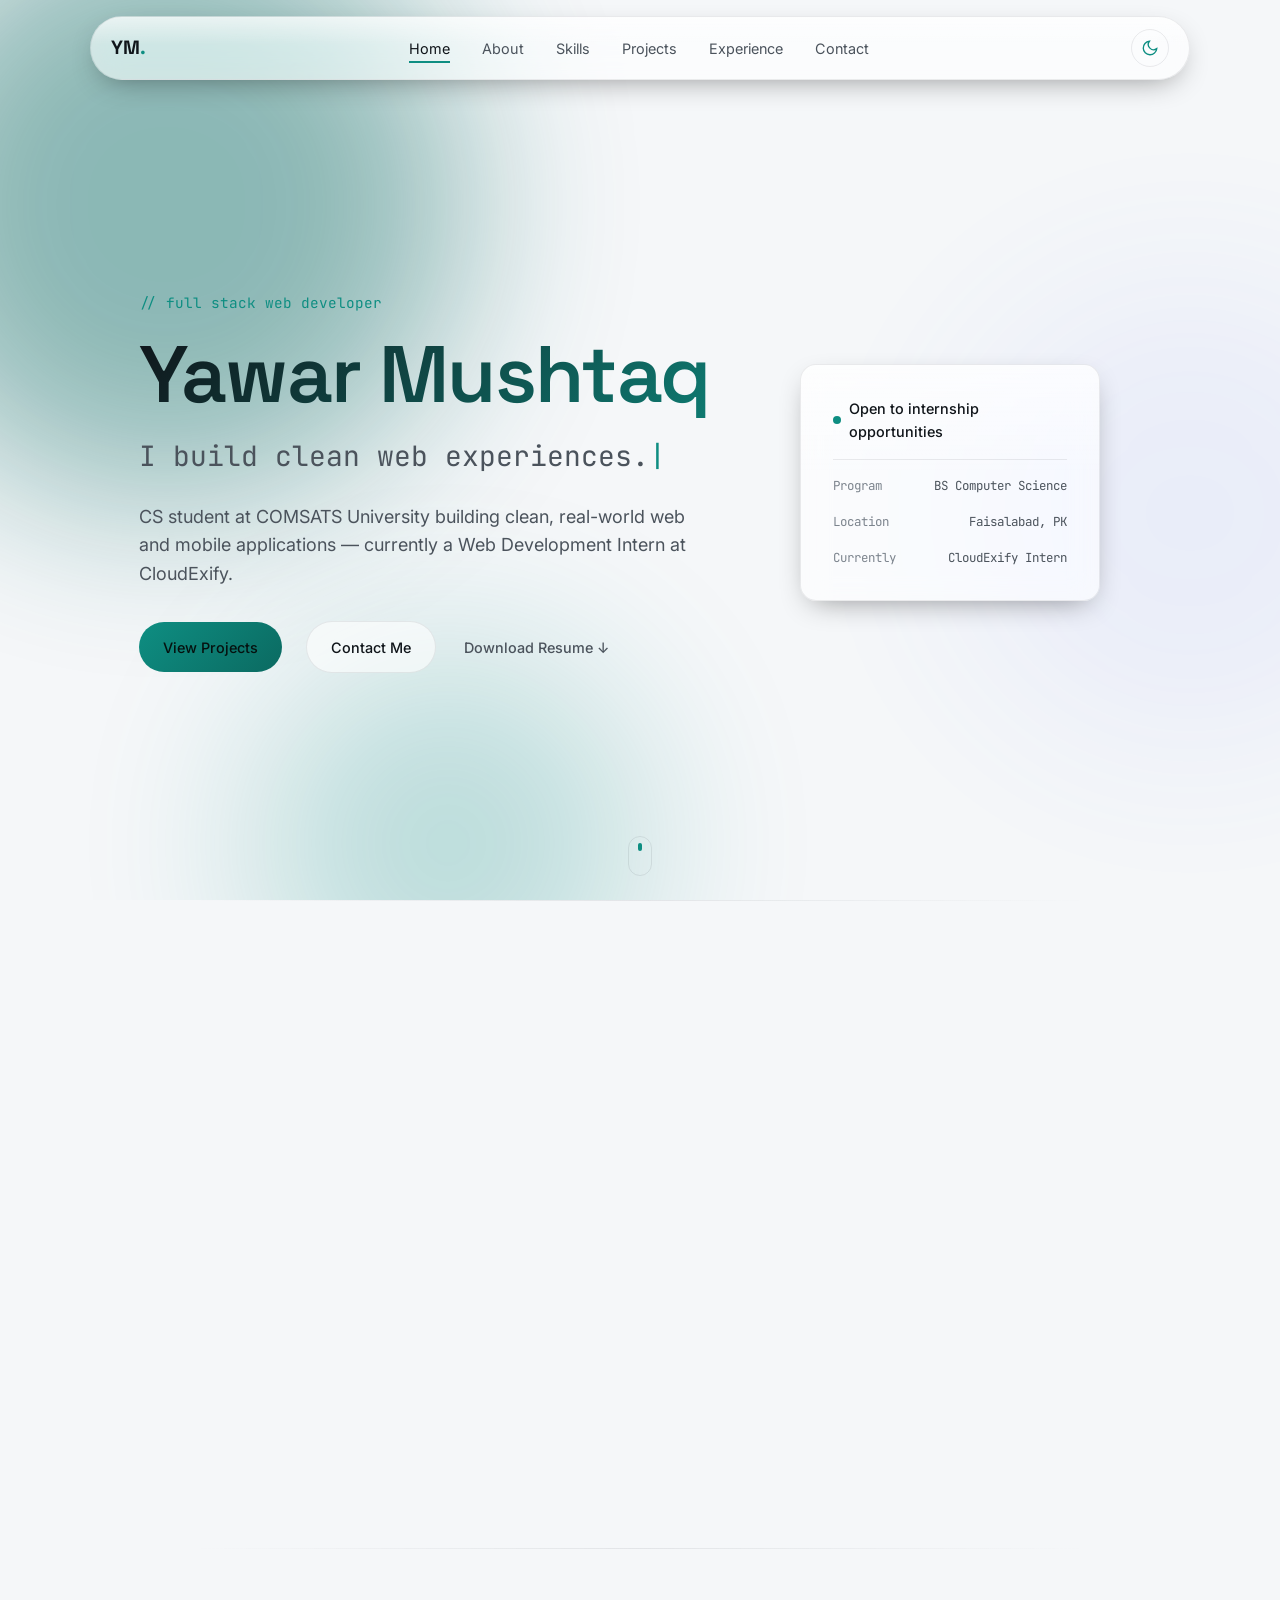
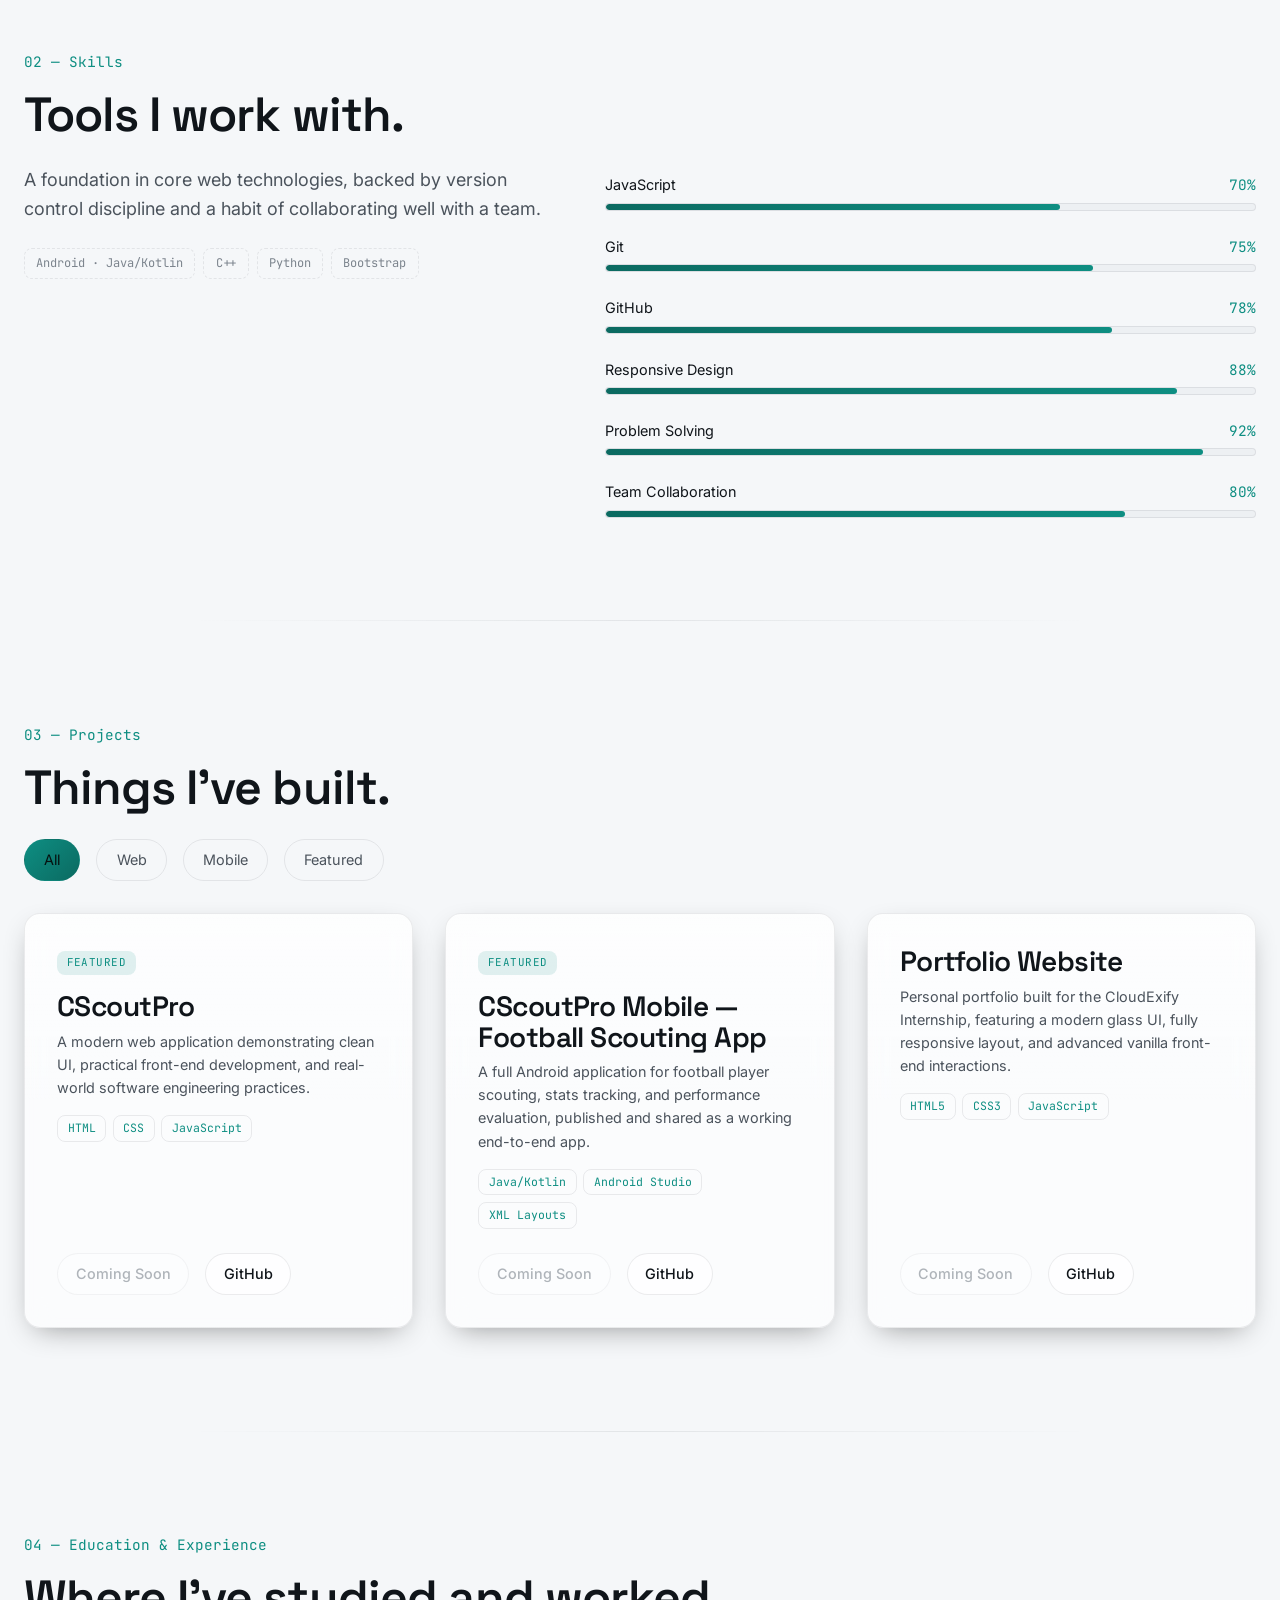
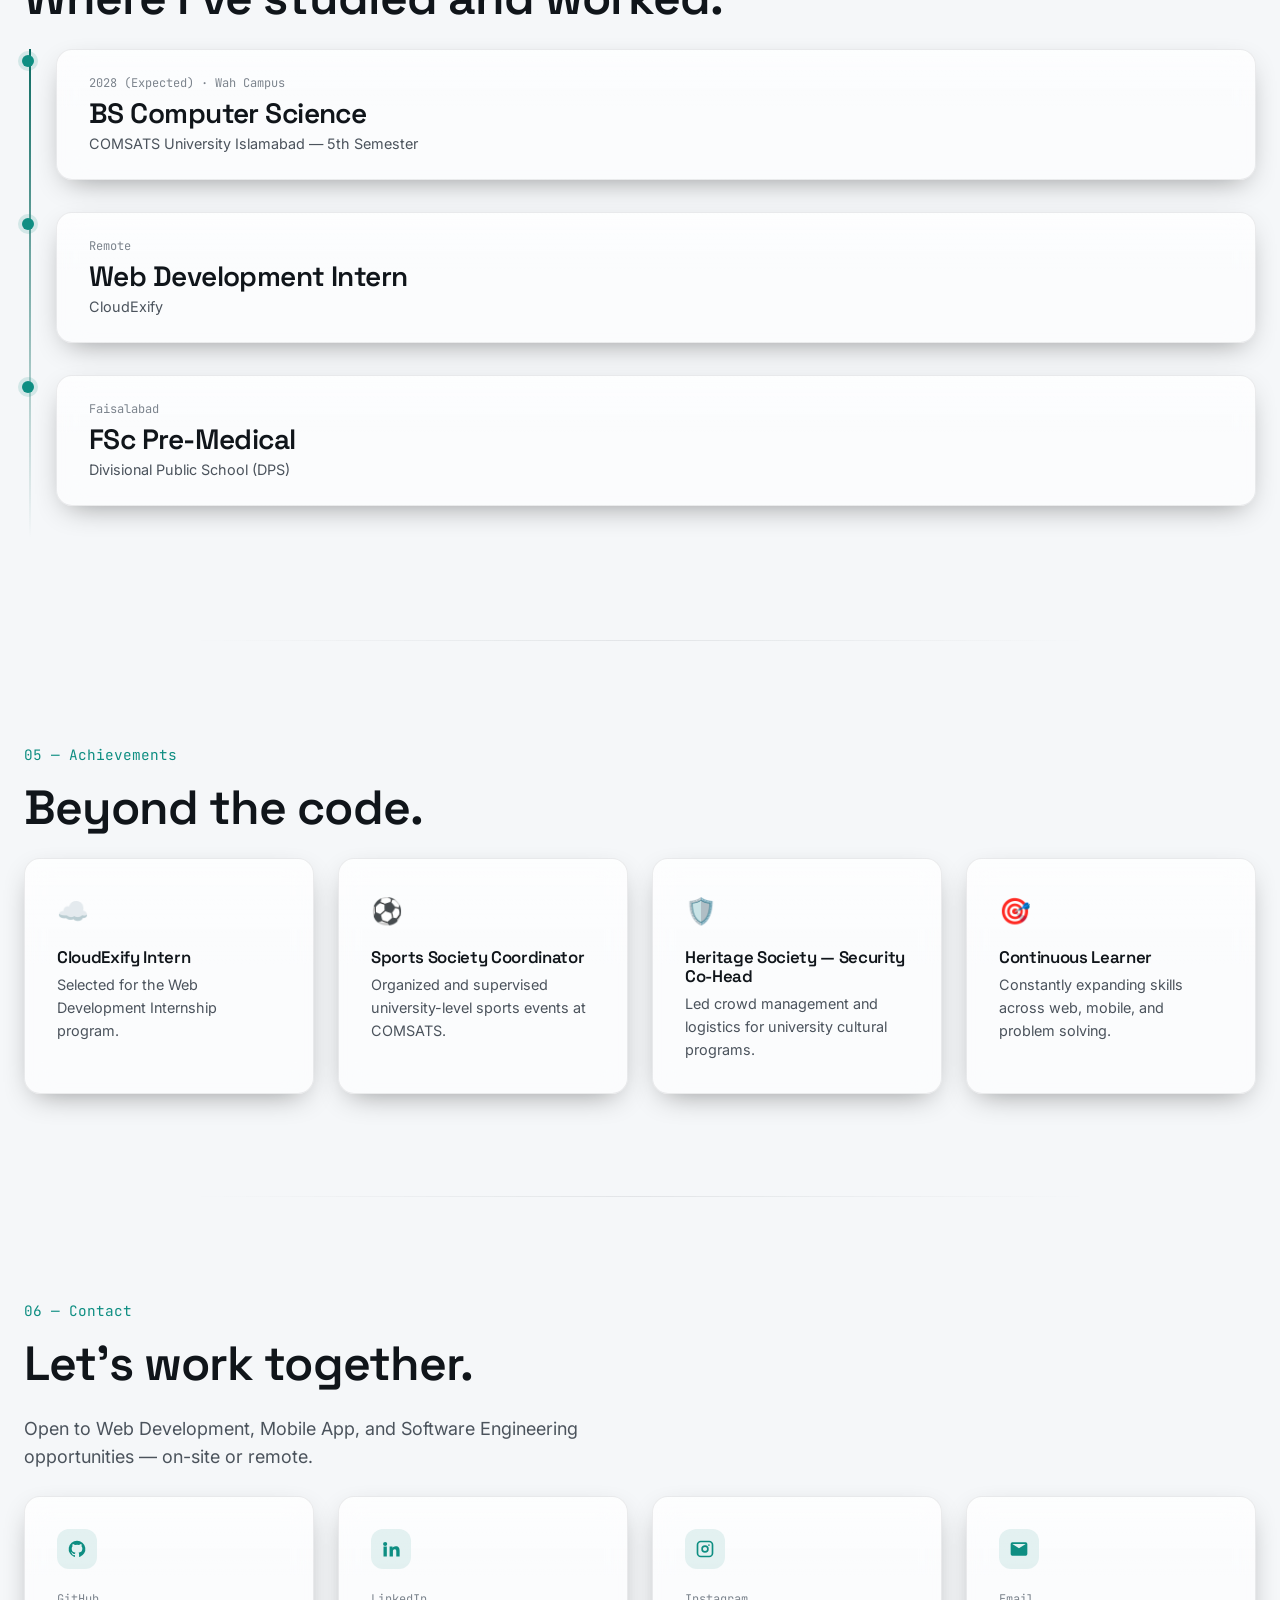
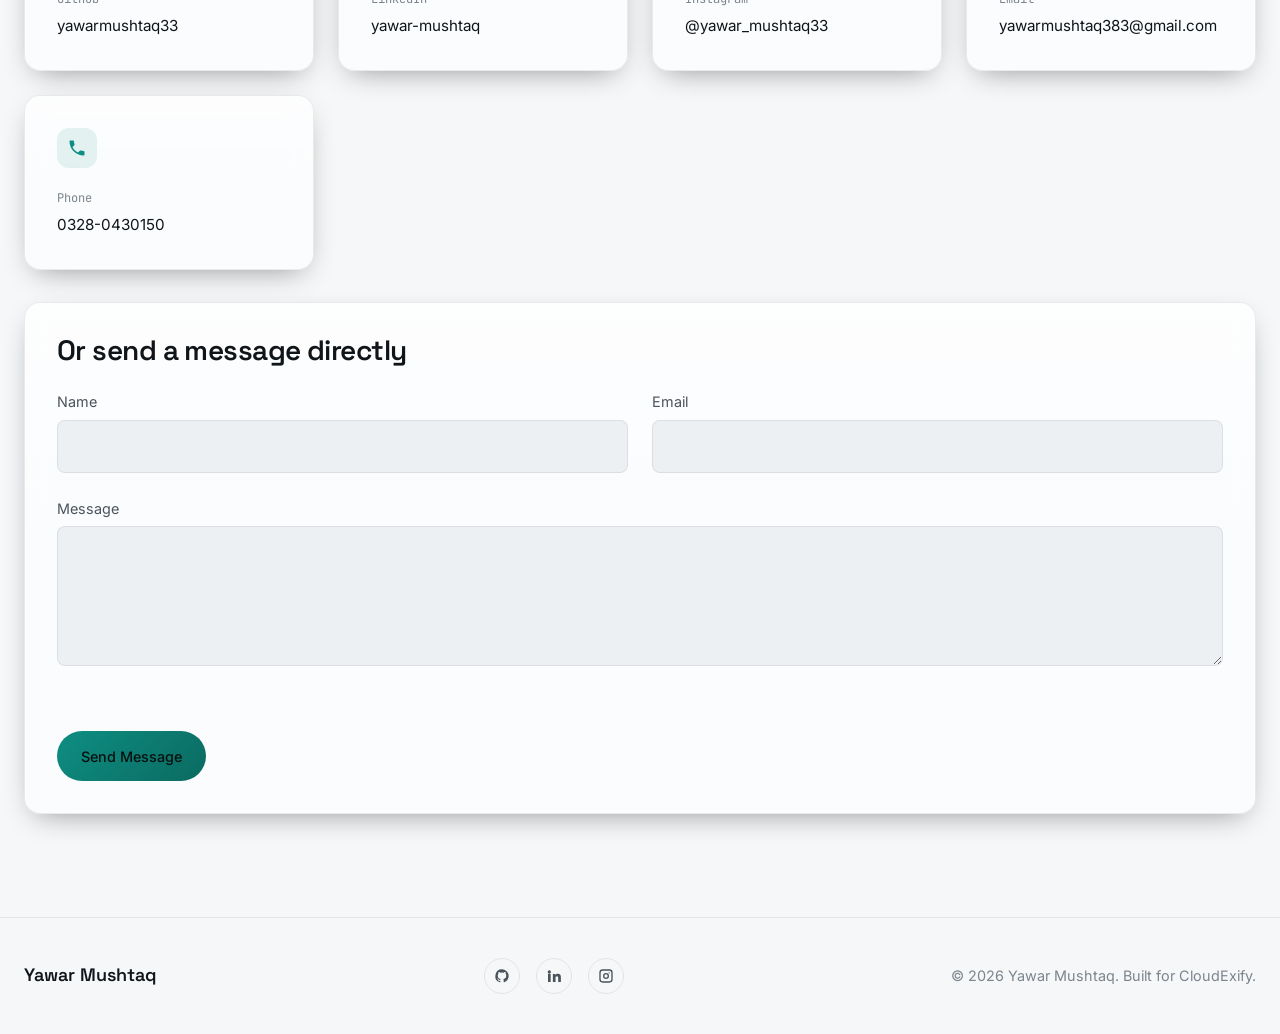
<file: index.html>
<!DOCTYPE html>
<html lang="en">
<head>
  <meta charset="UTF-8">
  <meta name="viewport" content="width=device-width, initial-scale=1.0">
  <title>Yawar Mushtaq — Full Stack Web Developer</title>
  <meta name="description" content="Yawar Mushtaq is a Computer Science student and Full Stack Web Developer building clean, modern, real-world applications. CloudExify Web Development Intern.">
  <meta name="theme-color" content="#08090C">

  <!-- Canonical — update to your live domain after deploying -->
  <link rel="canonical" href="https://your-domain.vercel.app/">

  <!-- Open Graph -->
  <meta property="og:type" content="website">
  <meta property="og:title" content="Yawar Mushtaq — Full Stack Web Developer">
  <meta property="og:description" content="Computer Science student and developer building clean, modern, real-world web and mobile applications.">
  <meta property="og:image" content="assets/images/og-cover.png">
  <meta property="og:url" content="https://your-domain.vercel.app/">

  <!-- Twitter Card -->
  <meta name="twitter:card" content="summary_large_image">
  <meta name="twitter:title" content="Yawar Mushtaq — Full Stack Web Developer">
  <meta name="twitter:description" content="Computer Science student and developer building clean, modern, real-world web and mobile applications.">
  <meta name="twitter:image" content="assets/images/og-cover.png">

  <!-- Favicons & App Icons -->
  <link rel="icon" href="assets/icons/favicon.ico?v=2">
  <link rel="icon" type="image/svg+xml" href="assets/icons/favicon.svg?v=2">
  <link rel="apple-touch-icon" href="assets/icons/apple-touch-icon.png?v=2">
  <link rel="manifest" href="site.webmanifest?v=2">
  <meta name="msapplication-TileColor" content="#08090C">
  <meta name="msapplication-config" content="browserconfig.xml">

  <!-- Structured data: Person schema for richer search results -->
  <script type="application/ld+json">
  {
    "@context": "https://schema.org",
    "@type": "Person",
    "name": "Yawar Mushtaq",
    "jobTitle": "Full Stack Web Developer",
    "description": "Computer Science student and full stack web developer building clean, modern, real-world web and mobile applications.",
    "url": "https://your-domain.vercel.app/",
    "image": "https://your-domain.vercel.app/assets/images/og-cover.png",
    "sameAs": [
      "https://github.com/yawarmushtaq33",
      "https://www.linkedin.com/in/yawar-mushtaq-2865573a6",
      "https://instagram.com/yawar_mushtaq33"
    ]
  }
  </script>

  <!-- Fonts -->
  <link rel="preconnect" href="https://fonts.googleapis.com">
  <link rel="preconnect" href="https://fonts.gstatic.com" crossorigin>
  <link href="https://fonts.googleapis.com/css2?family=Space+Grotesk:wght@600;700&family=Inter:wght@400;500&family=JetBrains+Mono:wght@400&display=swap" rel="stylesheet">

  <link rel="stylesheet" href="css/style.css">
</head>
<body>

  <!-- Skip link for keyboard users -->
  <a class="skip-link" href="#main">Skip to main content</a>

  <!-- Icon sprite: each icon is defined once here and referenced via <use> everywhere else -->
  <svg xmlns:xlink="http://www.w3.org/1999/xlink" style="position:absolute; width:0; height:0; overflow:hidden" aria-hidden="true">
    <symbol id="icon-github" viewBox="0 0 24 24"><path d="M12 2a10 10 0 0 0-3.16 19.49c.5.09.68-.22.68-.48v-1.7c-2.78.6-3.37-1.34-3.37-1.34-.46-1.16-1.11-1.47-1.11-1.47-.91-.62.07-.6.07-.6 1 .07 1.53 1.03 1.53 1.03.9 1.53 2.36 1.09 2.94.84.09-.65.35-1.09.63-1.34-2.22-.25-4.56-1.11-4.56-4.94 0-1.09.39-1.98 1.03-2.68-.1-.25-.45-1.27.1-2.65 0 0 .84-.27 2.75 1.02a9.4 9.4 0 0 1 5 0c1.91-1.3 2.75-1.02 2.75-1.02.55 1.38.2 2.4.1 2.65.64.7 1.03 1.59 1.03 2.68 0 3.84-2.34 4.68-4.57 4.93.36.31.68.92.68 1.85v2.74c0 .27.18.58.69.48A10 10 0 0 0 12 2Z"/></symbol>
    <symbol id="icon-linkedin" viewBox="0 0 24 24"><path d="M4.98 3.5a2.5 2.5 0 1 1 0 5 2.5 2.5 0 0 1 0-5ZM3 9h4v12H3V9Zm7 0h3.8v1.64h.05c.53-.98 1.82-2 3.75-2 4 0 4.74 2.5 4.74 5.76V21h-4v-5.6c0-1.34-.02-3.06-1.87-3.06-1.87 0-2.16 1.44-2.16 2.96V21h-4V9Z"/></symbol>
    <symbol id="icon-instagram" viewBox="0 0 24 24"><path d="M7 2h10a5 5 0 0 1 5 5v10a5 5 0 0 1-5 5H7a5 5 0 0 1-5-5V7a5 5 0 0 1 5-5Zm0 2a3 3 0 0 0-3 3v10a3 3 0 0 0 3 3h10a3 3 0 0 0 3-3V7a3 3 0 0 0-3-3H7Zm5 3.5a4.5 4.5 0 1 1 0 9 4.5 4.5 0 0 1 0-9Zm0 2a2.5 2.5 0 1 0 0 5 2.5 2.5 0 0 0 0-5Zm4.75-3.25a1 1 0 1 1 0 2 1 1 0 0 1 0-2Z"/></symbol>
    <symbol id="icon-email" viewBox="0 0 24 24"><path d="M4 4h16a2 2 0 0 1 2 2v12a2 2 0 0 1-2 2H4a2 2 0 0 1-2-2V6a2 2 0 0 1 2-2Zm0 2 8 5 8-5"/></symbol>
    <symbol id="icon-phone" viewBox="0 0 24 24"><path d="M6.6 10.8c1.4 2.8 3.8 5.2 6.6 6.6l2.2-2.2c.3-.3.7-.4 1-.2 1.1.4 2.3.6 3.6.6.6 0 1 .4 1 1V20c0 .6-.4 1-1 1C10.6 21 3 13.4 3 4c0-.6.4-1 1-1h3.4c.6 0 1 .4 1 1 0 1.3.2 2.5.6 3.6.1.4 0 .8-.2 1L6.6 10.8Z"/></symbol>
  </svg>

  <!-- Reactive background lighting (signature element) -->
  <div class="bg-spotlight" aria-hidden="true">
    <div class="blob blob--one"></div>
    <div class="blob blob--two"></div>
    <div class="blob blob--three"></div>
  </div>

  <!-- Page load animation -->
  <div class="preloader" id="preloader" aria-hidden="true">
    <span class="preloader__mark">YM</span>
    <span class="preloader__bar"><span class="preloader__bar-fill"></span></span>
  </div>

  <!-- Scroll progress indicator -->
  <div class="scroll-progress" id="scrollProgress" role="progressbar" aria-label="Page scroll progress" aria-valuemin="0" aria-valuemax="100" aria-valuenow="0"></div>

  <!-- ============ NAV ============ -->
  <header class="nav-wrapper">
    <nav class="nav glass" aria-label="Primary">
      <a href="#home" class="nav__logo">YM<span class="nav__logo-dot">.</span></a>

      <button class="nav__toggle" id="navToggle" aria-label="Open menu" aria-expanded="false" aria-controls="navMenu">
        <span></span><span></span><span></span>
      </button>

      <ul class="nav__menu" id="navMenu">
        <li><a href="#home" class="nav__link" data-nav>Home</a></li>
        <li><a href="#about" class="nav__link" data-nav>About</a></li>
        <li><a href="#skills" class="nav__link" data-nav>Skills</a></li>
        <li><a href="#projects" class="nav__link" data-nav>Projects</a></li>
        <li><a href="#experience" class="nav__link" data-nav>Experience</a></li>
        <li><a href="#contact" class="nav__link" data-nav>Contact</a></li>
      </ul>

      <button class="theme-toggle" id="themeToggle" aria-label="Switch to light theme" aria-pressed="false">
        <svg class="icon icon--sun" viewBox="0 0 24 24" aria-hidden="true"><circle cx="12" cy="12" r="4"></circle><path d="M12 2v2M12 20v2M4.9 4.9l1.4 1.4M17.7 17.7l1.4 1.4M2 12h2M20 12h2M4.9 19.1l1.4-1.4M17.7 6.3l1.4-1.4"></path></svg>
        <svg class="icon icon--moon" viewBox="0 0 24 24" aria-hidden="true"><path d="M21 12.8A9 9 0 1 1 11.2 3 7 7 0 0 0 21 12.8Z"></path></svg>
      </button>
    </nav>
  </header>

  <main id="main">

    <!-- ============ HERO ============ -->
    <section id="home" class="hero">
      <div class="container hero__grid">
        <div class="hero__content">
          <p class="eyebrow">// full stack web developer</p>
          <h1 class="hero__title">Yawar Mushtaq</h1>
          <p class="hero__typewriter">
            <span id="typewriter" aria-live="polite"></span><span class="cursor" aria-hidden="true">|</span>
          </p>
          <p class="hero__lede">
            CS student at COMSATS University building clean, real-world web and mobile applications —
            currently a Web Development Intern at CloudExify.
          </p>
          <div class="hero__actions">
            <a href="#projects" class="btn btn--primary">View Projects</a>
            <a href="#contact" class="btn btn--ghost">Contact Me</a>
            <a href="assets/resume/Yawar_Mushtaq_Resume.pdf" class="btn btn--link" download>Download Resume ↓</a>
          </div>
        </div>

        <div class="hero__visual">
          <div class="status-card glass">
            <p class="status-card__badge">
              <span class="status-card__dot" aria-hidden="true"></span>
              Open to internship opportunities
            </p>
            <p class="status-card__row"><span>Program</span><span>BS Computer Science</span></p>
            <p class="status-card__row"><span>Location</span><span>Faisalabad, PK</span></p>
            <p class="status-card__row"><span>Currently</span><span>CloudExify Intern</span></p>
          </div>
        </div>
      </div>
      <a href="#about" class="scroll-cue" aria-label="Scroll to About section">
        <span></span>
      </a>
    </section>

    <!-- ============ ABOUT ============ -->
    <section id="about" class="section">
      <div class="container">
        <p class="section-eyebrow reveal">01 — About</p>
        <h2 class="section-title reveal">A developer who likes solving real problems.</h2>

        <div class="about__grid">
          <p class="about__text reveal">
            I'm a Computer Science student at COMSATS University, currently in my 5th semester,
            with a genuine passion for web development and software engineering. I care about writing
            code that's clean and maintainable, not just code that works.
          </p>
          <p class="about__text reveal">
            I'm a continuous learner and a hands-on problem solver — from building an Android app
            end-to-end to designing this very portfolio. I'm currently a
            <strong>Web Development Intern at CloudExify</strong>, applying what I study in the
            classroom to real, shipped projects.
          </p>

          <ul class="about__tags reveal" aria-label="Core traits">
            <li class="tag">Computer Science Student</li>
            <li class="tag">Problem Solver</li>
            <li class="tag">Continuous Learner</li>
            <li class="tag">CloudExify Intern</li>
          </ul>
        </div>
      </div>
    </section>

    <!-- ============ SKILLS ============ -->
    <section id="skills" class="section">
      <div class="container skills__grid">
        <div class="skills__intro reveal">
          <p class="section-eyebrow">02 — Skills</p>
          <h2 class="section-title">Tools I work with.</h2>
          <p class="section-text">
            A foundation in core web technologies, backed by version control discipline and a habit
            of collaborating well with a team.
          </p>
          <ul class="chip-row" aria-label="Additional technologies">
            <li class="chip">Android · Java/Kotlin</li>
            <li class="chip">C++</li>
            <li class="chip">Python</li>
            <li class="chip">Bootstrap</li>
          </ul>
        </div>

        <ul class="skill-list" aria-label="Skill proficiency">
          <li class="skill-bar reveal" data-level="90">
            <div class="skill-bar__head"><span>HTML5</span><span class="skill-bar__pct">90%</span></div>
            <div class="skill-bar__track"><div class="skill-bar__fill"></div></div>
          </li>
          <li class="skill-bar reveal" data-level="85">
            <div class="skill-bar__head"><span>CSS3</span><span class="skill-bar__pct">85%</span></div>
            <div class="skill-bar__track"><div class="skill-bar__fill"></div></div>
          </li>
          <li class="skill-bar reveal" data-level="70">
            <div class="skill-bar__head"><span>JavaScript</span><span class="skill-bar__pct">70%</span></div>
            <div class="skill-bar__track"><div class="skill-bar__fill"></div></div>
          </li>
          <li class="skill-bar reveal" data-level="75">
            <div class="skill-bar__head"><span>Git</span><span class="skill-bar__pct">75%</span></div>
            <div class="skill-bar__track"><div class="skill-bar__fill"></div></div>
          </li>
          <li class="skill-bar reveal" data-level="78">
            <div class="skill-bar__head"><span>GitHub</span><span class="skill-bar__pct">78%</span></div>
            <div class="skill-bar__track"><div class="skill-bar__fill"></div></div>
          </li>
          <li class="skill-bar reveal" data-level="88">
            <div class="skill-bar__head"><span>Responsive Design</span><span class="skill-bar__pct">88%</span></div>
            <div class="skill-bar__track"><div class="skill-bar__fill"></div></div>
          </li>
          <li class="skill-bar reveal" data-level="92">
            <div class="skill-bar__head"><span>Problem Solving</span><span class="skill-bar__pct">92%</span></div>
            <div class="skill-bar__track"><div class="skill-bar__fill"></div></div>
          </li>
          <li class="skill-bar reveal" data-level="80">
            <div class="skill-bar__head"><span>Team Collaboration</span><span class="skill-bar__pct">80%</span></div>
            <div class="skill-bar__track"><div class="skill-bar__fill"></div></div>
          </li>
        </ul>
      </div>
    </section>

    <!-- ============ PROJECTS ============ -->
    <section id="projects" class="section">
      <div class="container">
        <p class="section-eyebrow reveal">03 — Projects</p>
        <h2 class="section-title reveal">Things I've built.</h2>

        <div class="filter-bar reveal" role="group" aria-label="Filter projects by category">
          <button class="filter-pill is-active" data-filter="all" aria-pressed="true">All</button>
          <button class="filter-pill" data-filter="web" aria-pressed="false">Web</button>
          <button class="filter-pill" data-filter="mobile" aria-pressed="false">Mobile</button>
          <button class="filter-pill" data-filter="featured" aria-pressed="false">Featured</button>
        </div>

        <div class="project-grid" id="projectGrid">

          <article class="project-card glass reveal" data-category="web featured">
            <div class="project-card__body">
              <span class="project-card__badge">Featured</span>
              <h3 class="project-card__title">CScoutPro</h3>
              <p class="project-card__desc">
                A modern web application demonstrating clean UI, practical front-end development,
                and real-world software engineering practices.
              </p>
              <ul class="tag-row" aria-label="Technologies used">
                <li class="tag-row__item">HTML</li>
                <li class="tag-row__item">CSS</li>
                <li class="tag-row__item">JavaScript</li>
              </ul>
            </div>
            <div class="project-card__actions">
              <span class="btn btn--sm btn--ghost btn--disabled" aria-disabled="true">Coming Soon</span>
              <a href="https://github.com/yawarmushtaq33" class="btn btn--sm btn--ghost" target="_blank" rel="noopener">GitHub</a>
            </div>
          </article>

          <article class="project-card glass reveal" data-category="mobile featured">
            <div class="project-card__body">
              <span class="project-card__badge">Featured</span>
              <h3 class="project-card__title">CScoutPro Mobile — Football Scouting App</h3>
              <p class="project-card__desc">
                A full Android application for football player scouting, stats tracking, and
                performance evaluation, published and shared as a working end-to-end app.
              </p>
              <ul class="tag-row" aria-label="Technologies used">
                <li class="tag-row__item">Java/Kotlin</li>
                <li class="tag-row__item">Android Studio</li>
                <li class="tag-row__item">XML Layouts</li>
              </ul>
            </div>
            <div class="project-card__actions">
              <span class="btn btn--sm btn--ghost btn--disabled" aria-disabled="true">Coming Soon</span>
              <a href="https://github.com/yawarmushtaq33" class="btn btn--sm btn--ghost" target="_blank" rel="noopener">GitHub</a>
            </div>
          </article>

          <article class="project-card glass reveal" data-category="web">
            <div class="project-card__body">
              <h3 class="project-card__title">Portfolio Website</h3>
              <p class="project-card__desc">
                Personal portfolio built for the CloudExify Internship, featuring a modern glass
                UI, fully responsive layout, and advanced vanilla front-end interactions.
              </p>
              <ul class="tag-row" aria-label="Technologies used">
                <li class="tag-row__item">HTML5</li>
                <li class="tag-row__item">CSS3</li>
                <li class="tag-row__item">JavaScript</li>
              </ul>
            </div>
            <div class="project-card__actions">
              <span class="btn btn--sm btn--ghost btn--disabled" aria-disabled="true">Coming Soon</span>
              <a href="https://github.com/yawarmushtaq33" class="btn btn--sm btn--ghost" target="_blank" rel="noopener">GitHub</a>
            </div>
          </article>

        </div>
      </div>
    </section>

    <!-- ============ EDUCATION / EXPERIENCE (Timeline) ============ -->
    <section id="experience" class="section">
      <div class="container">
        <p class="section-eyebrow reveal">04 — Education &amp; Experience</p>
        <h2 class="section-title reveal">Where I've studied and worked.</h2>

        <ol class="timeline">
          <li class="timeline__item reveal">
            <div class="timeline__node" aria-hidden="true"></div>
            <div class="timeline__card glass">
              <p class="timeline__meta">2028 (Expected) · Wah Campus</p>
              <h3 class="timeline__title">BS Computer Science</h3>
              <p class="timeline__sub">COMSATS University Islamabad — 5th Semester</p>
            </div>
          </li>

          <li class="timeline__item reveal">
            <div class="timeline__node" aria-hidden="true"></div>
            <div class="timeline__card glass">
              <p class="timeline__meta">Remote</p>
              <h3 class="timeline__title">Web Development Intern</h3>
              <p class="timeline__sub">CloudExify</p>
            </div>
          </li>

          <li class="timeline__item reveal">
            <div class="timeline__node" aria-hidden="true"></div>
            <div class="timeline__card glass">
              <p class="timeline__meta">Faisalabad</p>
              <h3 class="timeline__title">FSc Pre-Medical</h3>
              <p class="timeline__sub">Divisional Public School (DPS)</p>
            </div>
          </li>
        </ol>
      </div>
    </section>

    <!-- ============ ACHIEVEMENTS ============ -->
    <section id="achievements" class="section">
      <div class="container">
        <p class="section-eyebrow reveal">05 — Achievements</p>
        <h2 class="section-title reveal">Beyond the code.</h2>

        <div class="achievement-grid">
          <div class="achievement-card glass reveal">
            <p class="achievement-card__icon" aria-hidden="true">☁️</p>
            <h3 class="achievement-card__title">CloudExify Intern</h3>
            <p class="achievement-card__text">Selected for the Web Development Internship program.</p>
          </div>
          <div class="achievement-card glass reveal">
            <p class="achievement-card__icon" aria-hidden="true">⚽</p>
            <h3 class="achievement-card__title">Sports Society Coordinator</h3>
            <p class="achievement-card__text">Organized and supervised university-level sports events at COMSATS.</p>
          </div>
          <div class="achievement-card glass reveal">
            <p class="achievement-card__icon" aria-hidden="true">🛡️</p>
            <h3 class="achievement-card__title">Heritage Society — Security Co-Head</h3>
            <p class="achievement-card__text">Led crowd management and logistics for university cultural programs.</p>
          </div>
          <div class="achievement-card glass reveal">
            <p class="achievement-card__icon" aria-hidden="true">🎯</p>
            <h3 class="achievement-card__title">Continuous Learner</h3>
            <p class="achievement-card__text">Constantly expanding skills across web, mobile, and problem solving.</p>
          </div>
        </div>
      </div>
    </section>

    <!-- ============ CONTACT ============ -->
    <section id="contact" class="section">
      <div class="container">
        <p class="section-eyebrow reveal">06 — Contact</p>
        <h2 class="section-title reveal">Let's work together.</h2>
        <p class="section-text reveal">Open to Web Development, Mobile App, and Software Engineering opportunities — on-site or remote.</p>

        <div class="contact-grid">
          <a class="contact-card glass reveal" href="https://github.com/yawarmushtaq33" target="_blank" rel="noopener">
            <span class="contact-card__icon" aria-hidden="true">
              <svg><use href="#icon-github" xlink:href="#icon-github"></use></svg>
            </span>
            <span class="contact-card__label">GitHub</span>
            <span class="contact-card__value">yawarmushtaq33</span>
          </a>

          <a class="contact-card glass reveal" href="https://www.linkedin.com/in/yawar-mushtaq-2865573a6" target="_blank" rel="noopener">
            <span class="contact-card__icon" aria-hidden="true">
              <svg><use href="#icon-linkedin" xlink:href="#icon-linkedin"></use></svg>
            </span>
            <span class="contact-card__label">LinkedIn</span>
            <span class="contact-card__value">yawar-mushtaq</span>
          </a>

          <a class="contact-card glass reveal" href="https://instagram.com/yawar_mushtaq33" target="_blank" rel="noopener">
            <span class="contact-card__icon" aria-hidden="true">
              <svg><use href="#icon-instagram" xlink:href="#icon-instagram"></use></svg>
            </span>
            <span class="contact-card__label">Instagram</span>
            <span class="contact-card__value">@yawar_mushtaq33</span>
          </a>

          <a class="contact-card glass reveal" href="mailto:yawarmushtaq383@gmail.com">
            <span class="contact-card__icon" aria-hidden="true">
              <svg><use href="#icon-email" xlink:href="#icon-email"></use></svg>
            </span>
            <span class="contact-card__label">Email</span>
            <span class="contact-card__value">yawarmushtaq383@gmail.com</span>
          </a>

          <a class="contact-card glass reveal" href="tel:+923280430150">
            <span class="contact-card__icon" aria-hidden="true">
              <svg><use href="#icon-phone" xlink:href="#icon-phone"></use></svg>
            </span>
            <span class="contact-card__label">Phone</span>
            <span class="contact-card__value">0328-0430150</span>
          </a>
        </div>

        <div class="contact-form-wrapper glass reveal">
          <h3 class="contact-form__title">Or send a message directly</h3>
          <form id="contactForm" class="contact-form" novalidate>
            <div class="form-field">
              <label for="cfName">Name</label>
              <input type="text" id="cfName" name="name" autocomplete="name" required>
            </div>
            <div class="form-field">
              <label for="cfEmail">Email</label>
              <input type="email" id="cfEmail" name="email" autocomplete="email" required>
            </div>
            <div class="form-field form-field--full">
              <label for="cfMessage">Message</label>
              <textarea id="cfMessage" name="message" rows="4" required></textarea>
            </div>
            <p class="form-status" id="formStatus" role="status" aria-live="polite"></p>
            <button type="submit" class="btn btn--primary form-submit">Send Message</button>
          </form>
        </div>
      </div>
    </section>

  </main>

  <!-- ============ FOOTER ============ -->
  <footer class="footer">
    <div class="container footer__inner">
      <p class="footer__brand">Yawar Mushtaq</p>
      <ul class="footer__socials" aria-label="Social links">
        <li><a href="https://github.com/yawarmushtaq33" target="_blank" rel="noopener" aria-label="GitHub">
          <svg><use href="#icon-github" xlink:href="#icon-github"></use></svg>
        </a></li>
        <li><a href="https://www.linkedin.com/in/yawar-mushtaq-2865573a6" target="_blank" rel="noopener" aria-label="LinkedIn">
          <svg><use href="#icon-linkedin" xlink:href="#icon-linkedin"></use></svg>
        </a></li>
        <li><a href="https://instagram.com/yawar_mushtaq33" target="_blank" rel="noopener" aria-label="Instagram">
          <svg><use href="#icon-instagram" xlink:href="#icon-instagram"></use></svg>
        </a></li>
      </ul>
      <p class="footer__meta">&copy; <span id="year"></span> Yawar Mushtaq. Built for CloudExify.</p>
    </div>
  </footer>

  <!-- Scroll to top -->
  <button class="scroll-top" id="scrollTop" aria-label="Scroll back to top">↑</button>

  <script type="module" src="js/script.js"></script>
</body>
</html>
</file>
<file: css/style.css>
/* =========================================================
   YAWAR MUSHTAQ — PORTFOLIO STYLESHEET
   Glass & Gradient design system
   Structure:
   1. Reset & base
   2. Design tokens (color, type, space, radius, shadow)
   3. Utility layout classes
   4. Background spotlight / preloader / progress bar
   5. Navigation
   6. Buttons
   7. Hero
   8. Section shared styles
   9. About
   10. Skills
   11. Projects
   12. Timeline (Education/Experience)
   13. Achievements
   14. Contact
   15. Footer / scroll-to-top
   16. Reveal & motion
   17. Responsive breakpoints
   18. 404 page
   19. Selection & scrollbar
   20. Print
   21. Reduced motion / accessibility
   ========================================================= */

/* ---------- 1. Reset & base ---------- */
*, *::before, *::after { box-sizing: border-box; }
html { scroll-behavior: smooth; }
body, h1, h2, h3, p, ul, ol, figure { margin: 0; }
ul, ol { padding: 0; list-style: none; }
img { max-width: 100%; display: block; }
a { color: inherit; text-decoration: none; }
button { font: inherit; color: inherit; background: none; border: none; cursor: pointer; }

/* ---------- 2. Design tokens ---------- */
:root {
  /* Color — dark (default) */
  --bg-void: #08090C;
  --bg-surface: #0F1115;
  --bg-surface-alt: #14161C;
  --glass-bg: rgba(15, 17, 21, 0.55);
  --glass-border: rgba(255, 255, 255, 0.08);

  --accent-cyan: #4CE0D2;
  --accent-cyan-deep: #1B8F86;
  --accent-glow-rgb: 76, 224, 210; /* raw RGB triplet so glows/borders can respect theme + opacity */
  --accent-violet-ghost: rgba(91, 107, 255, 0.35);
  --glass-sheen: rgba(255, 255, 255, 0.05);

  --text-primary: #F3F5F7;
  --text-secondary: #9AA3AE;
  --text-muted: #5C6470;

  /* Elevation — layered, restrained shadows instead of one flat drop shadow */
  --shadow-1: 0 1px 2px rgba(0, 0, 0, 0.28);
  --shadow-2: 0 10px 30px -12px rgba(0, 0, 0, 0.45);
  --shadow-3: 0 28px 60px -24px rgba(0, 0, 0, 0.55);

  /* Type */
  --font-display: 'Space Grotesk', sans-serif;
  --font-body: 'Inter', sans-serif;
  --font-mono: 'JetBrains Mono', monospace;

  --fs-hero: clamp(2.5rem, 6vw + 1rem, 5rem);
  --fs-h2: clamp(1.75rem, 3vw + 1rem, 3rem);
  --fs-h3: clamp(1.25rem, 1.5vw + 1rem, 1.75rem);
  --fs-body: clamp(1rem, 0.5vw + 0.9rem, 1.125rem);
  --fs-small: clamp(0.8rem, 0.3vw + 0.75rem, 0.9rem);

  /* Space (8px base) */
  --space-1: 0.5rem;
  --space-2: 1rem;
  --space-3: 1.5rem;
  --space-4: 2rem;
  --space-5: 2.5rem;
  --space-6: 3rem;
  --space-8: 4rem;
  --space-12: 6rem;

  --radius-sm: 8px;
  --radius-md: 12px;
  --radius-lg: 16px;
  --radius-pill: 999px;

  --ease: cubic-bezier(0.4, 0, 0.2, 1);
  --container-max: 1280px;
}

[data-theme="light"] {
  --bg-void: #F5F7F9;
  --bg-surface: #FFFFFF;
  --bg-surface-alt: #EDF0F3;
  --glass-bg: rgba(255, 255, 255, 0.6);
  --glass-border: rgba(15, 23, 30, 0.08);
  --glass-shadow: 0 8px 32px rgba(15, 23, 30, 0.08);

  --accent-cyan: #0E8E82;
  --accent-cyan-deep: #0B6A61;
  --accent-glow-rgb: 14, 142, 130;
  --accent-violet-ghost: rgba(91, 107, 255, 0.15);
  --glass-sheen: rgba(255, 255, 255, 0.5);

  --text-primary: #10151A;
  --text-secondary: #4B535C;
  --text-muted: #7C848D;
}

body {
  background: var(--bg-void);
  color: var(--text-primary);
  font-family: var(--font-body);
  font-size: var(--fs-body);
  line-height: 1.6;
  overflow-x: hidden;
  transition: background 0.4s var(--ease), color 0.4s var(--ease);
}

h1, h2, h3 { font-family: var(--font-display); font-weight: 600; letter-spacing: -0.02em; line-height: 1.1; }

/* ---------- 3. Utility layout ---------- */
.container {
  max-width: var(--container-max);
  margin-inline: auto;
  padding-inline: var(--space-3);
}
@media (min-width: 1440px) {
  .container { padding-inline: var(--space-8); }
}

.section { padding-block: clamp(4rem, 8vw, 8rem); position: relative; }
.section:not(:first-of-type)::before {
  content: '';
  position: absolute;
  top: 0; left: 50%;
  transform: translateX(-50%);
  width: min(80%, 900px);
  height: 1px;
  background: linear-gradient(90deg, transparent, var(--glass-border) 50%, transparent);
}
.section-eyebrow {
  font-family: var(--font-mono);
  font-size: var(--fs-small);
  color: var(--accent-cyan);
  margin-bottom: var(--space-2);
}
.section-title { font-size: var(--fs-h2); max-width: 30ch; margin-bottom: var(--space-3); }
.section-text { color: var(--text-secondary); max-width: 60ch; margin-bottom: var(--space-3); }

.glass {
  /* Layered transparency: a soft top-down sheen sits over the base tint,
     so the surface reads as frosted glass without leaning on a heavy blur. */
  background:
    linear-gradient(180deg, var(--glass-sheen), transparent 45%),
    var(--glass-bg);
  backdrop-filter: blur(14px) saturate(150%);
  -webkit-backdrop-filter: blur(14px) saturate(150%);
  border: 1px solid var(--glass-border);
  box-shadow: var(--shadow-2), inset 0 1px 0 rgba(255, 255, 255, 0.07);
  border-radius: var(--radius-lg);
}

.skip-link {
  position: absolute;
  left: -9999px;
  top: 0;
  background: var(--accent-cyan);
  color: #06110F;
  padding: var(--space-1) var(--space-2);
  z-index: 999;
  border-radius: var(--radius-sm);
}
.skip-link:focus {
  left: var(--space-2);
  top: var(--space-2);
}

:focus-visible {
  outline: 2px solid var(--accent-cyan);
  outline-offset: 3px;
  border-radius: 4px;
}

/* ---------- 4. Background spotlight / preloader / progress ---------- */
.bg-spotlight {
  position: fixed;
  inset: 0;
  z-index: -1;
  overflow: hidden;
  pointer-events: none;
}
.blob {
  position: absolute;
  border-radius: 50%;
  filter: blur(90px);
  opacity: 0.45;
  transition: transform 1.2s var(--ease), opacity 1.2s var(--ease);
  will-change: transform;
}
.blob--one   { width: 46vw; height: 46vw; background: var(--accent-cyan-deep); top: -10%; left: -10%; }
.blob--two   { width: 38vw; height: 38vw; background: var(--accent-violet-ghost); top: 30%; right: -12%; }
.blob--three { width: 30vw; height: 30vw; background: var(--accent-cyan); bottom: -15%; left: 20%; opacity: 0.25; }

.preloader {
  position: fixed;
  inset: 0;
  z-index: 999;
  display: flex;
  flex-direction: column;
  align-items: center;
  justify-content: center;
  gap: var(--space-2);
  background: var(--bg-void);
  transition: opacity 0.6s var(--ease), visibility 0.6s var(--ease);
}
.preloader__mark {
  font-family: var(--font-display);
  font-size: 2rem;
  color: var(--accent-cyan);
  letter-spacing: 0.1em;
  text-shadow: 0 0 24px rgba(var(--accent-glow-rgb), 0.5);
  animation: markSettle 0.7s var(--ease) both;
}
.preloader__bar {
  width: 120px;
  height: 2px;
  border-radius: var(--radius-pill);
  background: var(--bg-surface-alt);
  overflow: hidden;
}
.preloader__bar-fill {
  display: block;
  height: 100%;
  width: 100%;
  transform-origin: left;
  transform: scaleX(0);
  background: linear-gradient(90deg, var(--accent-cyan-deep), var(--accent-cyan));
  animation: barFill 1.1s var(--ease) 0.2s forwards;
}
.preloader.is-hidden { opacity: 0; visibility: hidden; pointer-events: none; }
@keyframes markSettle {
  0% { opacity: 0; transform: translateY(8px) scale(0.94); }
  100% { opacity: 1; transform: translateY(0) scale(1); }
}
@keyframes barFill {
  0% { transform: scaleX(0); }
  100% { transform: scaleX(1); }
}

.scroll-progress {
  position: fixed;
  top: 0; left: 0;
  height: 3px;
  width: 0%;
  background: linear-gradient(90deg, var(--accent-cyan-deep), var(--accent-cyan));
  z-index: 200;
  transition: width 0.1s linear;
}

/* ---------- 5. Navigation ---------- */
.nav-wrapper {
  position: fixed;
  top: var(--space-2);
  left: 0; right: 0;
  z-index: 100;
  display: flex;
  justify-content: center;
  padding-inline: var(--space-2);
}
.nav {
  width: 100%;
  max-width: 1100px;
  display: flex;
  align-items: center;
  justify-content: space-between;
  padding: 0.75rem 1.25rem;
  border-radius: var(--radius-pill);
}
.nav__logo {
  font-family: var(--font-display);
  font-weight: 700;
  font-size: 1.2rem;
}
.nav__logo-dot { color: var(--accent-cyan); }

.nav__menu {
  display: flex;
  gap: var(--space-4);
}
.nav__link {
  font-size: var(--fs-small);
  color: var(--text-secondary);
  position: relative;
  padding-block: 0.25rem;
  transition: color 0.25s var(--ease);
}
.nav__link::after {
  content: '';
  position: absolute;
  left: 0; bottom: -2px;
  width: 0%;
  height: 2px;
  background: var(--accent-cyan);
  transition: width 0.25s var(--ease);
}
.nav__link:hover,
.nav__link.is-active { color: var(--text-primary); }
.nav__link.is-active::after,
.nav__link:hover::after { width: 100%; }

.nav__toggle {
  display: none;
  flex-direction: column;
  gap: 4px;
  padding: 0.5rem;
}
.nav__toggle span {
  width: 20px; height: 2px;
  background: var(--text-primary);
  border-radius: 2px;
  transition: transform 0.3s var(--ease), opacity 0.3s var(--ease);
}

.theme-toggle {
  display: grid;
  place-items: center;
  width: 38px; height: 38px;
  border-radius: 50%;
  border: 1px solid var(--glass-border);
  position: relative;
}
.theme-toggle .icon {
  width: 18px; height: 18px;
  stroke: var(--accent-cyan);
  fill: none;
  stroke-width: 1.8;
  stroke-linecap: round;
  position: absolute;
  transition: opacity 0.3s var(--ease), transform 0.4s var(--ease);
}
.icon--moon { opacity: 0; transform: rotate(-40deg) scale(0.6); }
[data-theme="light"] .icon--sun { opacity: 0; transform: rotate(40deg) scale(0.6); }
[data-theme="light"] .icon--moon { opacity: 1; transform: rotate(0) scale(1); }
.icon--sun { opacity: 1; transform: rotate(0) scale(1); }

/* ---------- 6. Buttons ---------- */
.btn {
  display: inline-flex;
  align-items: center;
  gap: 0.4rem;
  font-size: var(--fs-small);
  font-weight: 500;
  padding: 0.85rem 1.5rem;
  border-radius: var(--radius-pill);
  transition: transform 0.25s var(--ease), box-shadow 0.25s var(--ease), background 0.25s var(--ease);
}
.btn--sm { padding: 0.55rem 1.1rem; }
.btn--primary {
  position: relative;
  overflow: hidden;
  background: linear-gradient(135deg, var(--accent-cyan), var(--accent-cyan-deep));
  color: #06110F;
  box-shadow: 0 0 0 rgba(var(--accent-glow-rgb), 0);
}
.btn--primary::before {
  /* Restrained sheen sweep — a single, deliberate hover flourish rather than scattered effects */
  content: '';
  position: absolute;
  inset: 0;
  background: linear-gradient(115deg, transparent 20%, rgba(255, 255, 255, 0.35) 50%, transparent 80%);
  transform: translateX(-100%);
  transition: transform 0.6s var(--ease);
}
.btn--primary:hover::before { transform: translateX(100%); }
.btn--primary:hover {
  transform: translateY(-2px);
  box-shadow: 0 10px 30px -8px rgba(var(--accent-glow-rgb), 0.55);
}
.btn--ghost {
  border: 1px solid var(--glass-border);
  background: var(--glass-bg);
  color: var(--text-primary);
}
.btn--ghost:hover {
  border-color: var(--accent-cyan);
  transform: translateY(-2px);
}
.btn--link {
  color: var(--text-secondary);
  padding-inline: 0.25rem;
}
.btn--link:hover { color: var(--accent-cyan); }
.btn--disabled {
  color: var(--text-muted);
  cursor: default;
  opacity: 0.6;
}
.btn--disabled:hover { transform: none; border-color: var(--glass-border); }

/* ---------- 7. Hero ---------- */
.hero {
  min-height: 100vh;
  display: flex;
  align-items: center;
  padding-top: var(--space-8);
  position: relative;
}
.hero__grid {
  display: grid;
  grid-template-columns: 1.2fr 0.8fr;
  gap: var(--space-6);
  align-items: center;
}
.eyebrow {
  font-family: var(--font-mono);
  color: var(--accent-cyan);
  font-size: var(--fs-small);
  margin-bottom: var(--space-2);
}
.hero__title {
  font-size: var(--fs-hero);
  margin-bottom: var(--space-2);
  background: linear-gradient(135deg, var(--text-primary), var(--accent-cyan) 120%);
  -webkit-background-clip: text;
  background-clip: text;
  color: transparent;
  -webkit-text-fill-color: transparent;
}
.hero__typewriter {
  font-family: var(--font-mono);
  font-size: var(--fs-h3);
  color: var(--text-secondary);
  min-height: 2.2rem;
  margin-bottom: var(--space-3);
}
.cursor { color: var(--accent-cyan); animation: blink 1s step-end infinite; }
@keyframes blink { 50% { opacity: 0; } }

.hero__lede { color: var(--text-secondary); max-width: 52ch; margin-bottom: var(--space-4); }
.hero__actions { display: flex; flex-wrap: wrap; align-items: center; gap: var(--space-3); }

.hero__visual { display: flex; justify-content: center; }
.status-card {
  width: min(300px, 100%);
  padding: var(--space-4);
  display: grid;
  gap: var(--space-2);
  animation: float 6s ease-in-out infinite;
}
.status-card__badge {
  display: flex;
  align-items: center;
  gap: 0.5rem;
  font-size: var(--fs-small);
  font-weight: 500;
  padding-bottom: var(--space-2);
  border-bottom: 1px solid var(--glass-border);
}
.status-card__dot {
  width: 8px; height: 8px;
  border-radius: 50%;
  background: var(--accent-cyan);
  box-shadow: 0 0 0 0 rgba(var(--accent-glow-rgb), 0.6);
  animation: dotPulse 2.4s ease-out infinite;
  flex-shrink: 0;
}
.status-card__row {
  display: flex;
  justify-content: space-between;
  gap: var(--space-2);
  font-family: var(--font-mono);
  font-size: 0.78rem;
}
.status-card__row span:first-child { color: var(--text-muted); }
.status-card__row span:last-child { color: var(--text-secondary); text-align: right; }
@keyframes float {
  0%, 100% { transform: translateY(0); }
  50% { transform: translateY(-14px); }
}
@keyframes dotPulse {
  0% { box-shadow: 0 0 0 0 rgba(var(--accent-glow-rgb), 0.55); }
  70% { box-shadow: 0 0 0 10px rgba(var(--accent-glow-rgb), 0); }
  100% { box-shadow: 0 0 0 0 rgba(var(--accent-glow-rgb), 0); }
}

.scroll-cue {
  position: absolute;
  bottom: var(--space-3);
  left: 50%;
  transform: translateX(-50%);
  width: 24px; height: 40px;
  border: 1px solid var(--glass-border);
  border-radius: var(--radius-pill);
  display: flex;
  justify-content: center;
  padding-top: 6px;
}
.scroll-cue span {
  width: 4px; height: 8px;
  background: var(--accent-cyan);
  border-radius: 2px;
  animation: scrollCue 1.6s ease-in-out infinite;
}
@keyframes scrollCue {
  0% { transform: translateY(0); opacity: 1; }
  70% { transform: translateY(14px); opacity: 0; }
  100% { opacity: 0; }
}

/* ---------- 9. About ---------- */
.about__grid { display: grid; gap: var(--space-3); max-width: 900px; }
.about__text { color: var(--text-secondary); }
.about__tags { display: flex; flex-wrap: wrap; gap: var(--space-2); margin-top: var(--space-2); }

/* Shared base for every small pill/label across the site (tags, chips, tech tags)
   so variants only override what's actually different — size, border style, color. */
.tag, .chip, .tag-row__item {
  font-family: var(--font-mono);
  display: inline-flex;
  align-items: center;
  border: 1px solid var(--glass-border);
}
.tag {
  font-size: var(--fs-small);
  padding: 0.4rem 0.9rem;
  border-radius: var(--radius-pill);
  color: var(--accent-cyan);
}

/* ---------- 10. Skills ---------- */
.skills__grid {
  display: grid;
  grid-template-columns: 0.9fr 1.1fr;
  gap: var(--space-6);
  align-items: start;
}
.chip-row { display: flex; flex-wrap: wrap; gap: var(--space-1); margin-top: var(--space-3); }
.chip {
  font-size: 0.75rem;
  color: var(--text-muted);
  border-style: dashed;
  padding: 0.3rem 0.7rem;
  border-radius: var(--radius-sm);
}
.skill-list { display: grid; gap: var(--space-3); }
.skill-bar__head {
  display: flex;
  justify-content: space-between;
  font-size: var(--fs-small);
  margin-bottom: 0.4rem;
}
.skill-bar__pct { color: var(--accent-cyan); font-family: var(--font-mono); }
.skill-bar__track {
  height: 8px;
  border-radius: var(--radius-pill);
  background: var(--bg-surface-alt);
  overflow: hidden;
  border: 1px solid var(--glass-border);
}
.skill-bar__fill {
  height: 100%;
  width: 0%;
  border-radius: var(--radius-pill);
  background: linear-gradient(90deg, var(--accent-cyan-deep), var(--accent-cyan));
  transition: width 1.2s var(--ease);
}
.skill-bar.is-visible .skill-bar__fill { width: var(--fill, 0%); }

/* ---------- 11. Projects ---------- */
.filter-bar { display: flex; flex-wrap: wrap; gap: var(--space-2); margin-bottom: var(--space-4); }
.filter-pill {
  font-size: var(--fs-small);
  padding: 0.55rem 1.2rem;
  border-radius: var(--radius-pill);
  border: 1px solid var(--glass-border);
  color: var(--text-secondary);
  transition: background 0.25s var(--ease), color 0.25s var(--ease), border-color 0.25s var(--ease);
}
.filter-pill:hover { color: var(--text-primary); }
.filter-pill.is-active {
  background: linear-gradient(135deg, var(--accent-cyan), var(--accent-cyan-deep));
  color: #06110F;
  border-color: transparent;
}

.project-grid {
  display: grid;
  grid-template-columns: repeat(auto-fit, minmax(300px, 1fr));
  gap: var(--space-4);
}
.project-card {
  padding: var(--space-4);
  display: flex;
  flex-direction: column;
  justify-content: space-between;
  gap: var(--space-3);
  transition: transform 0.35s var(--ease), box-shadow 0.35s var(--ease), border-color 0.35s var(--ease);
}
.project-card:hover {
  transform: translateY(-6px);
  border-color: rgba(var(--accent-glow-rgb), 0.4);
  box-shadow: var(--shadow-3), 0 20px 45px -24px rgba(var(--accent-glow-rgb), 0.35);
}
.project-card.is-hidden { display: none; }
.project-card__badge {
  display: inline-block;
  font-family: var(--font-mono);
  font-size: 0.68rem;
  letter-spacing: 0.04em;
  text-transform: uppercase;
  color: var(--accent-cyan);
  background: rgba(var(--accent-glow-rgb), 0.12);
  padding: 0.2rem 0.6rem;
  border-radius: var(--radius-sm);
  margin-bottom: var(--space-2);
}
.project-card__title { font-size: var(--fs-h3); margin-bottom: 0.5rem; }
.project-card__desc { color: var(--text-secondary); font-size: var(--fs-small); }
.tag-row { display: flex; flex-wrap: wrap; gap: 0.4rem; margin-top: var(--space-2); }
.tag-row__item {
  font-size: 0.72rem;
  color: var(--accent-cyan);
  padding: 0.2rem 0.6rem;
  border-radius: var(--radius-sm);
}
.project-card__actions { display: flex; gap: var(--space-2); }

/* ---------- 12. Timeline ---------- */
.timeline { position: relative; padding-left: var(--space-4); }
.timeline::before {
  content: '';
  position: absolute;
  left: 5px; top: 0; bottom: 0;
  width: 2px;
  background: linear-gradient(var(--accent-cyan-deep), transparent);
}
.timeline__item { position: relative; padding-bottom: var(--space-4); }
.timeline__node {
  position: absolute;
  left: -34px; top: 6px;
  width: 12px; height: 12px;
  border-radius: 50%;
  background: var(--accent-cyan);
  box-shadow: 0 0 0 4px rgba(var(--accent-glow-rgb), 0.15);
}
.timeline__card { padding: var(--space-3) var(--space-4); }
.timeline__meta { font-family: var(--font-mono); font-size: 0.75rem; color: var(--text-muted); }
.timeline__title { font-size: var(--fs-h3); margin-top: 0.3rem; }
.timeline__sub { color: var(--text-secondary); font-size: var(--fs-small); margin-top: 0.2rem; }

/* ---------- 13. Achievements ---------- */
.achievement-grid {
  display: grid;
  grid-template-columns: repeat(auto-fit, minmax(220px, 1fr));
  gap: var(--space-3);
}
.achievement-card {
  padding: var(--space-4);
  text-align: left;
  transition: transform 0.3s var(--ease), border-color 0.3s var(--ease);
}
.achievement-card:hover { transform: translateY(-4px); border-color: rgba(var(--accent-glow-rgb), 0.35); box-shadow: var(--shadow-2); }
.achievement-card__icon { font-size: 1.6rem; margin-bottom: var(--space-2); }
.achievement-card__title { font-size: 1.05rem; margin-bottom: 0.4rem; }
.achievement-card__text { color: var(--text-secondary); font-size: var(--fs-small); }

/* ---------- 14. Contact ---------- */
.contact-grid {
  display: grid;
  grid-template-columns: repeat(auto-fit, minmax(240px, 1fr));
  gap: var(--space-3);
}
.contact-card {
  display: flex;
  flex-direction: column;
  gap: 0.3rem;
  padding: var(--space-4);
  transition: transform 0.3s var(--ease), border-color 0.3s var(--ease);
}
.contact-card:hover {
  transform: translateY(-4px);
  border-color: rgba(var(--accent-glow-rgb), 0.4);
  box-shadow: var(--shadow-2);
}
.contact-card__icon {
  display: grid;
  place-items: center;
  width: 40px; height: 40px;
  border-radius: var(--radius-md);
  background: rgba(var(--accent-glow-rgb), 0.1);
  transition: background 0.3s var(--ease);
}
.contact-card:hover .contact-card__icon { background: rgba(var(--accent-glow-rgb), 0.18); }
.contact-card__icon svg { width: 20px; height: 20px; fill: var(--accent-cyan); }
.contact-card__label { font-family: var(--font-mono); font-size: 0.75rem; color: var(--text-muted); margin-top: var(--space-2); }
.contact-card__value { font-size: 0.95rem; }

.contact-form-wrapper { margin-top: var(--space-4); padding: var(--space-4); }
.contact-form__title { font-size: var(--fs-h3); margin-bottom: var(--space-3); }
.contact-form {
  display: grid;
  grid-template-columns: 1fr 1fr;
  gap: var(--space-3);
}
.form-field { display: flex; flex-direction: column; gap: 0.4rem; }
.form-field--full { grid-column: 1 / -1; }
.form-field label { font-size: var(--fs-small); color: var(--text-secondary); }
.form-field input,
.form-field textarea {
  font: inherit;
  color: var(--text-primary);
  background: var(--bg-surface-alt);
  border: 1px solid var(--glass-border);
  border-radius: var(--radius-sm);
  padding: 0.7rem 0.9rem;
  resize: vertical;
  transition: border-color 0.25s var(--ease), box-shadow 0.25s var(--ease);
}
.form-field input:focus,
.form-field textarea:focus {
  outline: none;
  border-color: var(--accent-cyan);
  box-shadow: 0 0 0 3px rgba(var(--accent-glow-rgb), 0.18);
}
.form-field input:invalid[data-touched="true"],
.form-field textarea:invalid[data-touched="true"] {
  border-color: #E0664C;
}
.form-status {
  grid-column: 1 / -1;
  font-size: var(--fs-small);
  min-height: 1.2em;
}
.form-status.is-error { color: #E0664C; }
.form-status.is-success { color: var(--accent-cyan); }
.form-submit { grid-column: 1 / -1; justify-self: start; }

@media (max-width: 640px) {
  .contact-form { grid-template-columns: 1fr; }
}

/* ---------- 15. Footer ---------- */
.footer { padding-block: var(--space-5); border-top: 1px solid var(--glass-border); }
.footer__inner {
  display: flex;
  flex-wrap: wrap;
  align-items: center;
  justify-content: space-between;
  gap: var(--space-2);
}
.footer__brand { font-family: var(--font-display); font-weight: 600; }
.footer__socials { display: flex; gap: var(--space-2); }
.footer__socials a {
  display: grid;
  place-items: center;
  width: 36px; height: 36px;
  border: 1px solid var(--glass-border);
  border-radius: 50%;
  color: var(--text-secondary);
  transition: border-color 0.25s var(--ease), color 0.25s var(--ease), background 0.25s var(--ease);
}
.footer__socials a svg { width: 16px; height: 16px; fill: currentColor; }
.footer__socials a:hover {
  border-color: rgba(var(--accent-glow-rgb), 0.5);
  background: rgba(var(--accent-glow-rgb), 0.1);
  color: var(--accent-cyan);
}
.footer__meta { color: var(--text-muted); font-size: var(--fs-small); }

.scroll-top {
  position: fixed;
  right: var(--space-3);
  bottom: var(--space-3);
  width: 44px; height: 44px;
  border-radius: 50%;
  background: var(--glass-bg);
  border: 1px solid var(--glass-border);
  backdrop-filter: blur(14px);
  color: var(--accent-cyan);
  opacity: 0;
  transform: translateY(10px);
  pointer-events: none;
  transition: opacity 0.3s var(--ease), transform 0.3s var(--ease), border-color 0.3s var(--ease);
  z-index: 90;
}
.scroll-top.is-visible { opacity: 1; transform: translateY(0); pointer-events: auto; }
.scroll-top:hover { border-color: var(--accent-cyan); }

/* ---------- 16. Reveal & motion ---------- */
.reveal {
  opacity: 0;
  transform: translateY(24px);
  transition: opacity 0.7s var(--ease), transform 0.7s var(--ease);
}
.reveal.is-visible { opacity: 1; transform: translateY(0); }

/* ---------- 17. Responsive ---------- */
@media (max-width: 900px) {
  .hero__grid { grid-template-columns: 1fr; text-align: center; }
  .hero__actions { justify-content: center; }
  .hero__visual { order: -1; }
  .skills__grid { grid-template-columns: 1fr; }
}

@media (max-width: 760px) {
  .nav__menu {
    position: fixed;
    top: 72px; right: var(--space-2); left: var(--space-2);
    flex-direction: column;
    background: var(--glass-bg);
    backdrop-filter: blur(20px);
    border: 1px solid var(--glass-border);
    border-radius: var(--radius-lg);
    padding: var(--space-3);
    gap: var(--space-2);
    transform: translateY(-12px);
    opacity: 0;
    visibility: hidden;
    transition: opacity 0.3s var(--ease), transform 0.3s var(--ease), visibility 0.3s;
  }
  .nav__menu.is-open { opacity: 1; transform: translateY(0); visibility: visible; }
  .nav__toggle { display: flex; }
  .nav__toggle.is-open span:nth-child(1) { transform: translateY(6px) rotate(45deg); }
  .nav__toggle.is-open span:nth-child(2) { opacity: 0; }
  .nav__toggle.is-open span:nth-child(3) { transform: translateY(-6px) rotate(-45deg); }
}

@media (max-width: 560px) {
  .hero__actions { flex-direction: column; align-items: stretch; }
  .btn { justify-content: center; }
}

/* ---------- 18. 404 page ---------- */
.not-found {
  min-height: 100vh;
  display: flex;
  align-items: center;
  justify-content: center;
  padding: var(--space-3);
}
.not-found__card {
  max-width: 460px;
  padding: var(--space-6) var(--space-4);
  text-align: center;
}
.not-found__title { font-size: var(--fs-h2); margin-block: var(--space-2); }
.not-found__text { color: var(--text-secondary); margin-bottom: var(--space-4); }

/* ---------- 19. Selection & scrollbar ---------- */
::selection {
  background: rgba(var(--accent-glow-rgb), 0.35);
  color: var(--text-primary);
}

html {
  scrollbar-width: thin;
  scrollbar-color: rgba(var(--accent-glow-rgb), 0.4) transparent;
}
::-webkit-scrollbar { width: 10px; height: 10px; }
::-webkit-scrollbar-track { background: transparent; }
::-webkit-scrollbar-thumb {
  background: rgba(var(--accent-glow-rgb), 0.35);
  border-radius: var(--radius-pill);
  border: 2px solid var(--bg-void);
}
::-webkit-scrollbar-thumb:hover { background: rgba(var(--accent-glow-rgb), 0.55); }

/* ---------- 20. Print ---------- */
@media print {
  .nav-wrapper, .bg-spotlight, .preloader, .scroll-progress,
  .scroll-top, .scroll-cue, .theme-toggle, .filter-bar,
  .contact-form-wrapper { display: none !important; }
  body { background: #fff; color: #000; }
  .glass {
    background: #fff;
    box-shadow: none;
    border: 1px solid #ccc;
    backdrop-filter: none;
  }
  .hero__title { -webkit-text-fill-color: initial; color: #000; background: none; }
  a { color: #000; text-decoration: underline; }
}
@media (prefers-reduced-motion: reduce) {
  html { scroll-behavior: auto; }
  *, *::before, *::after {
    animation-duration: 0.01ms !important;
    animation-iteration-count: 1 !important;
    transition-duration: 0.01ms !important;
  }
}
</file>
